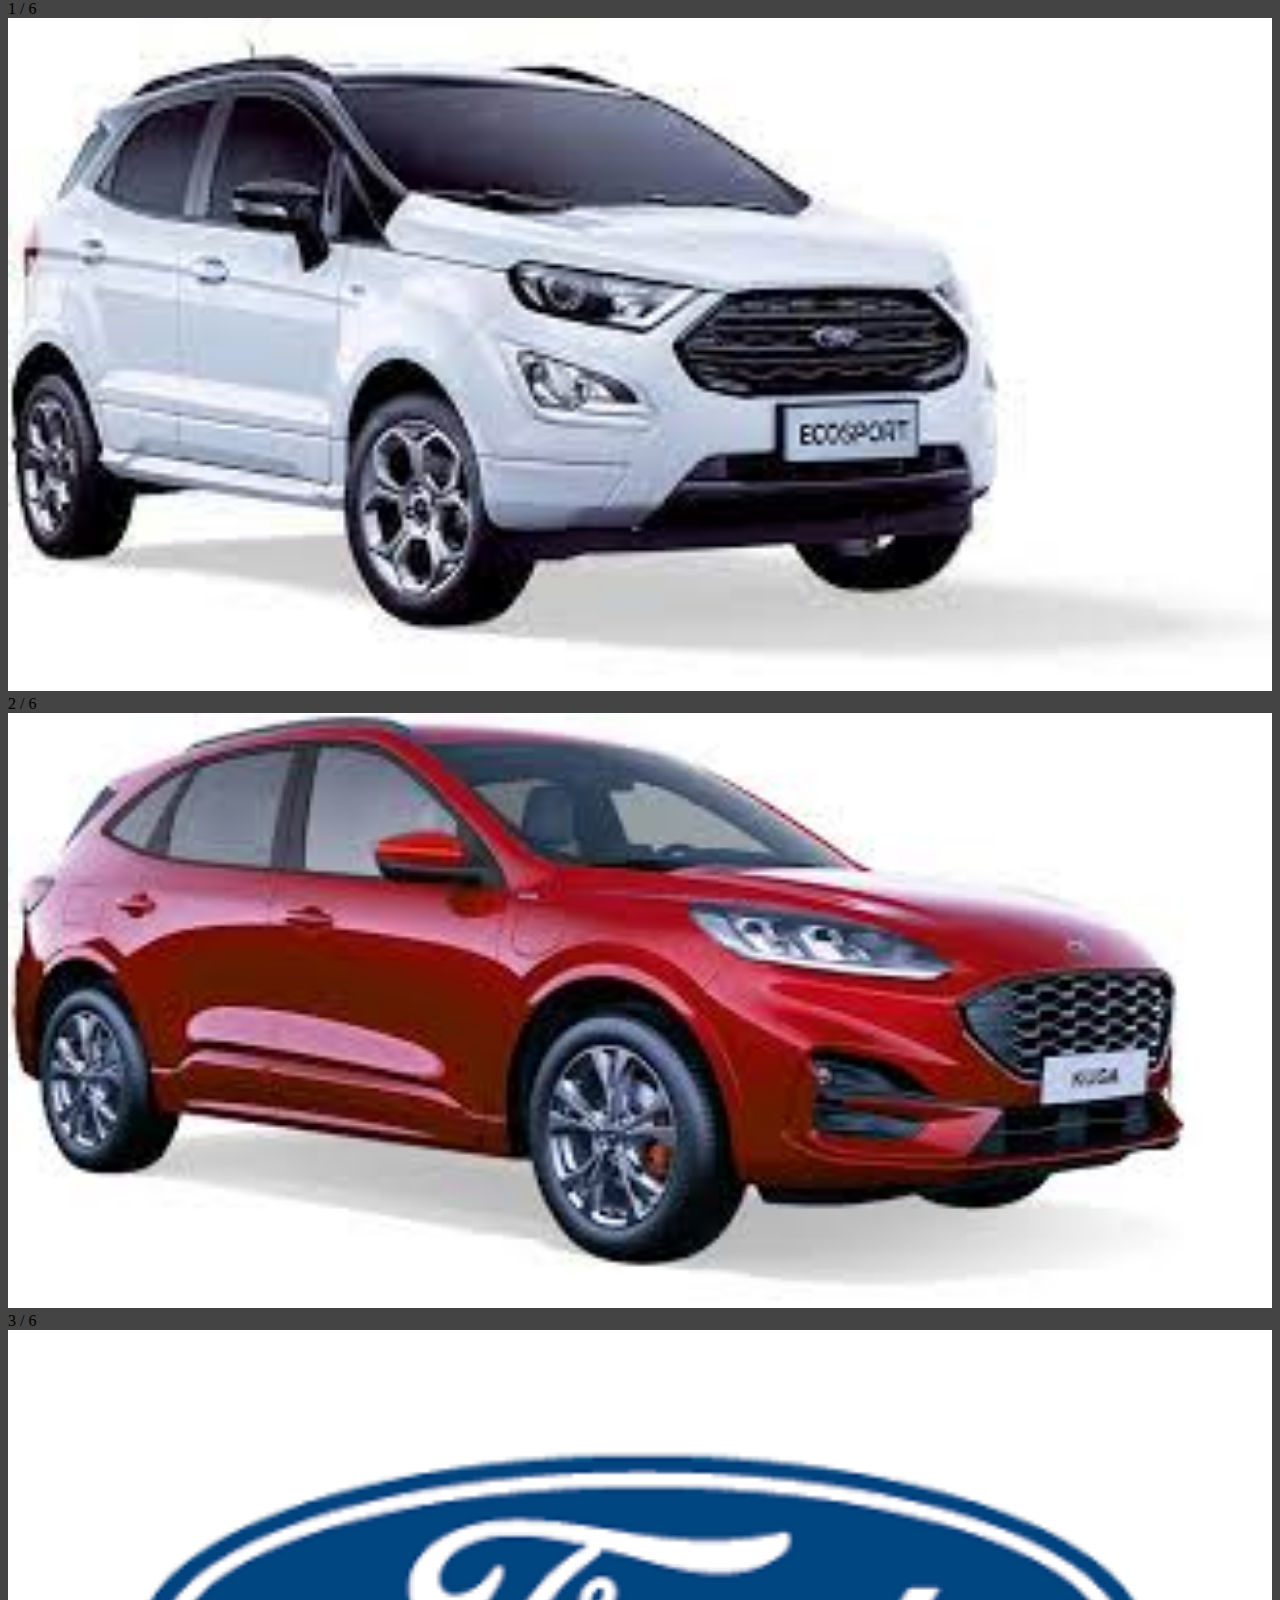
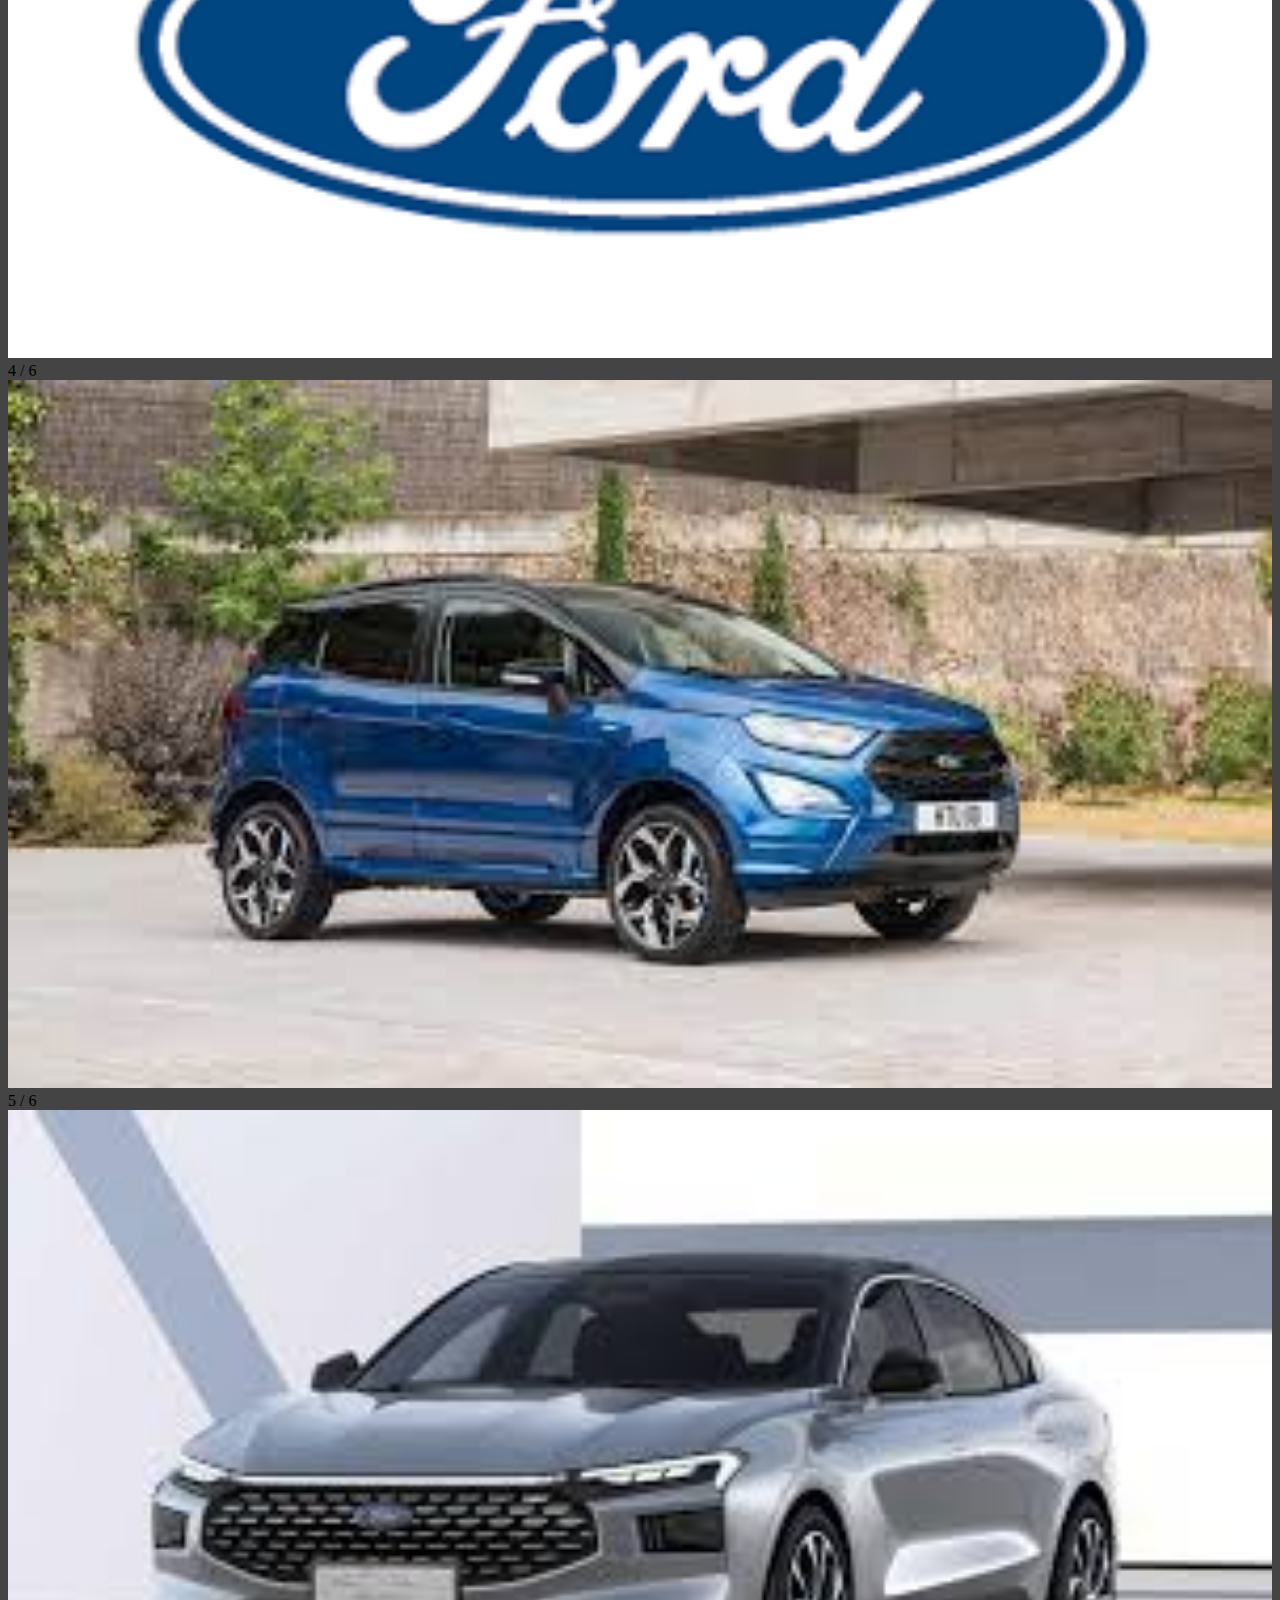
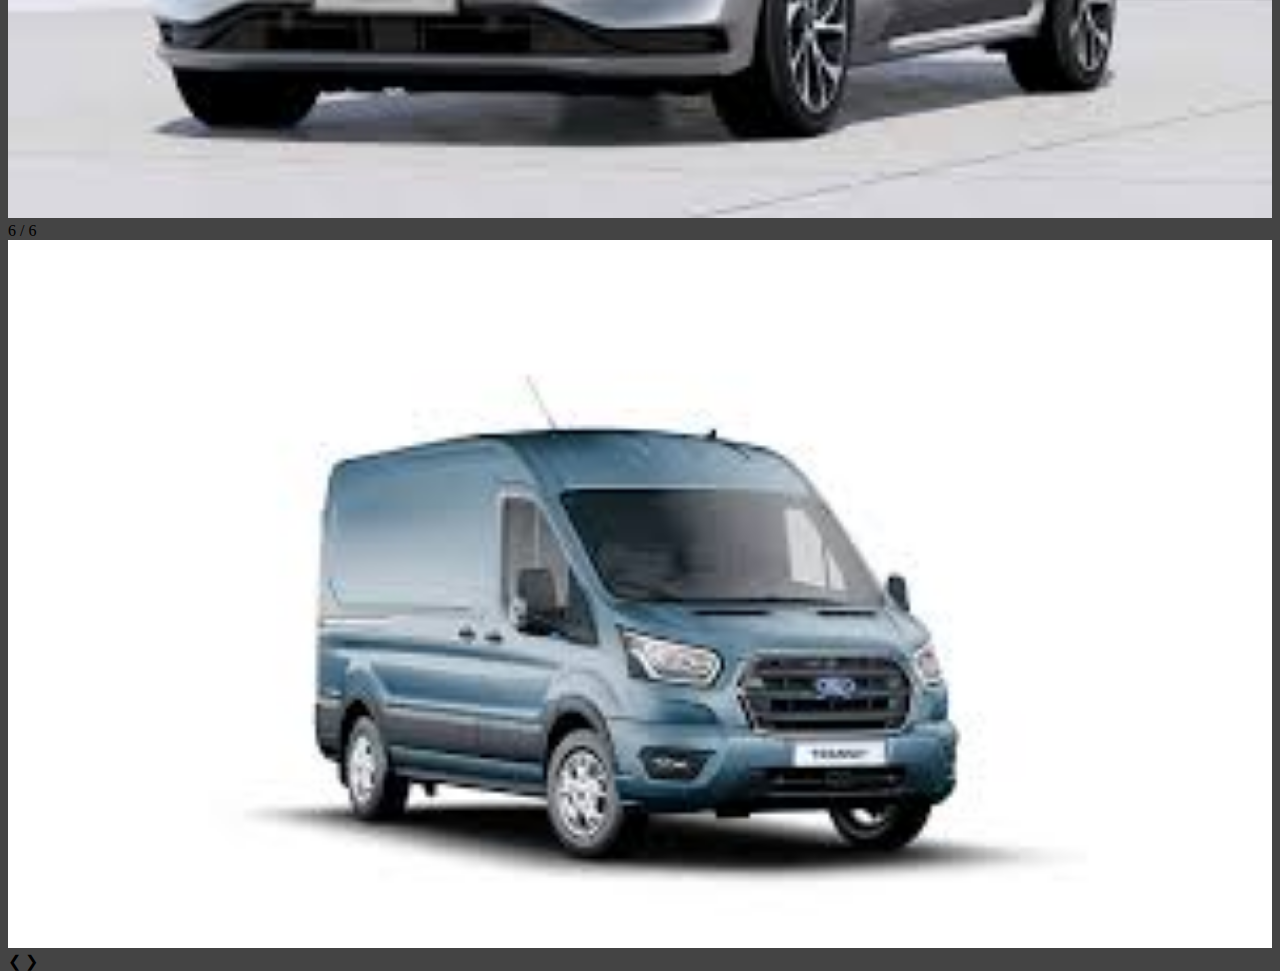
<file: skriptnijezici_javascriptRN/index2.html>
<!DOCTYPE html>
<html lang="en">

<head>
    <meta charset="UTF-8">
    <meta http-equiv="X-UA-Compatible" content="IE=edge">
    <meta name="viewport" content="width=device-width, initial-scale=1.0">
    <title>Document</title>
    <link rel="stylesheet" href="./style2.css">
</head>

<body>
    <main>


        <div class="container">
            <div class="mySlides">
                <div class="numbertext">1 / 6</div>
                <img src="slike/auto1.jpg" style="width:100%">
            </div>

            <div class="mySlides">
                <div class="numbertext">2 / 6</div>
                <img src="slike/auto10.jpg" style="width:100%">
            </div>

            <div class="mySlides">
                <div class="numbertext">3 / 6</div>
                <img src="slike/auto11.png" style="width:100%">
            </div>

            <div class="mySlides">
                <div class="numbertext">4 / 6</div>
                <img src="slike/auto2.jpg" style="width:100%">
            </div>

            <div class="mySlides">
                <div class="numbertext">5 / 6</div>
                <img src="slike/auto4.jpg" style="width:100%">
            </div>

            <div class="mySlides">
                <div class="numbertext">6 / 6</div>
                <img src="slike/auto9.jpg" style="width:100%">
            </div>

            <a class="prev" onclick="plusSlides(-1)">❮</a>
            <a class="next" onclick="plusSlides(1)">❯</a>

            <div class="caption-container">
                <p id="caption"></p>
            </div>

    </main>
</body>

<script src="./script2.js"></script>

</html>
</file>
<file: skriptnijezici_javascriptRN/style2.css>
* {
    padding: 0;
    margin: 0;


}

body {
    background: #444;
}

main {
    padding: 0 0.5rem;
    height: 100vh;
}

.image--gallery {
    width: 100%;
    height: 48rem;
    display: block;
    margin: auto;
    border: 2px solid #222;
    object-fit: cover;
}

.image--selection {
    display: grid;
    grid-template-columns: repeat(auto-fit, minmax(9rem, 1fr));
    justify-content: centar;
    padding: 0;
}

.image__item {
    width: 100%;
    height: 8rem;
    display: block;
    margin: auto;
    object-fit: cover;
}

.loader {
    text-align: center;
    margin-top: 30%;

}

.animate-entrance {
    animation: BounceIn 0.8s;


}

@keyframes BounceIn {
    0% {
        transform: scale(0.8);
        opacity: 0;

    }

    100% {
        transform: scale(1);
        opacity: 1;

    }

    .active,
    .demo:hover {
        opacity: 1;
    }

}
</file>
